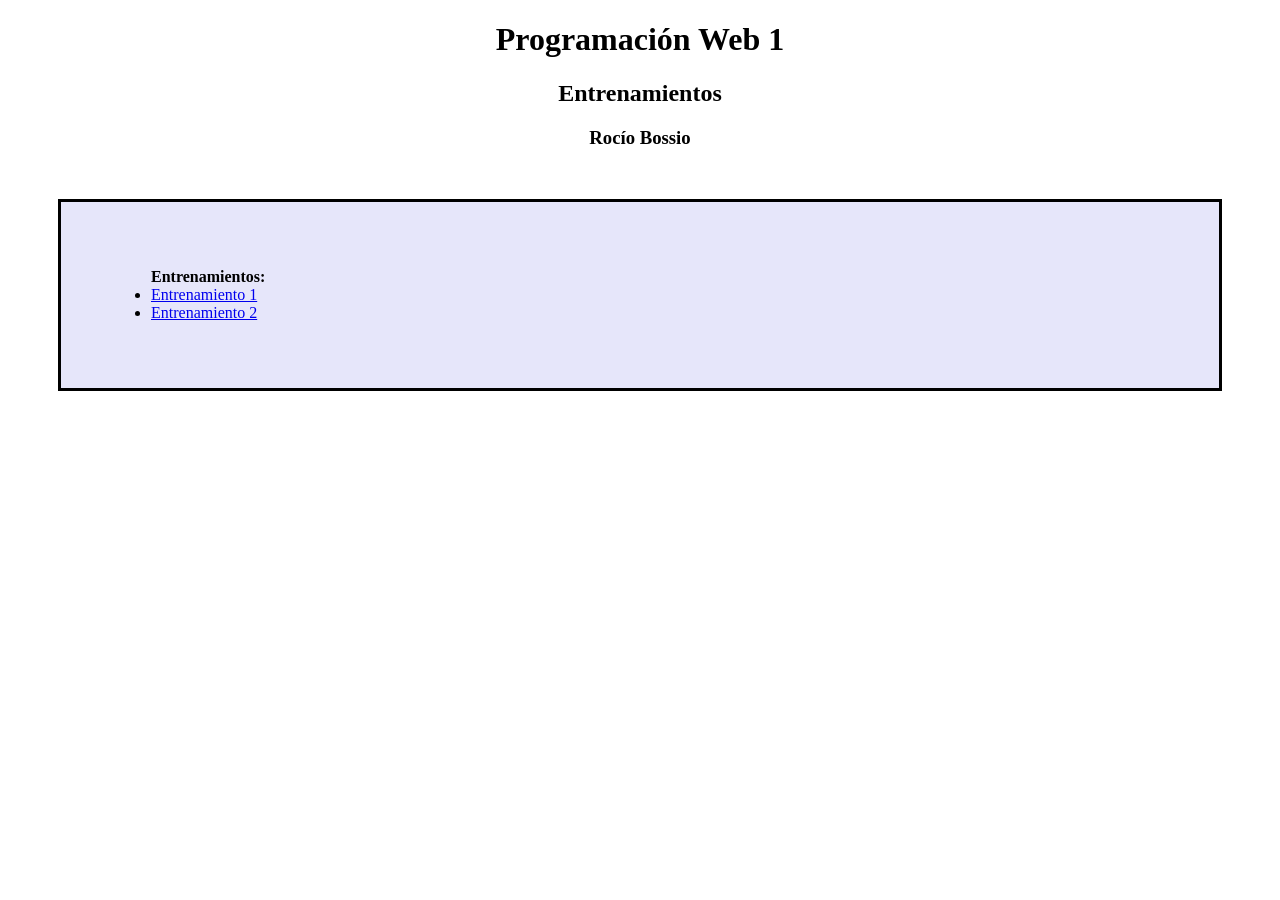
<file: index.html>
<!DOCTYPE html>
<html lang="es">
<head>
    <meta charset="UTF-8">
    <meta name="viewport" content="width=device-width, initial-scale=1.0">
    <link rel="stylesheet" href="assets/main.css">
    <title>Actividad2-RocioBossio</title>
</head>
<body>
    <header>
        <div class="titulo">
            <h1>Programación Web 1</h1>
            <h2>Entrenamientos</h2>
            <h3>Rocío Bossio</h3>
        </div>
    </header>
    <main>
        <section class="ejercicios">
            <ul><strong>Entrenamientos:</strong>
                <li><a href="entrenamiento1/index.html">Entrenamiento 1</a></li>
                <li><a href="#">Entrenamiento 2</a></li>
            </ul>
        </section>
    </main>
</body>
</html>
</file>
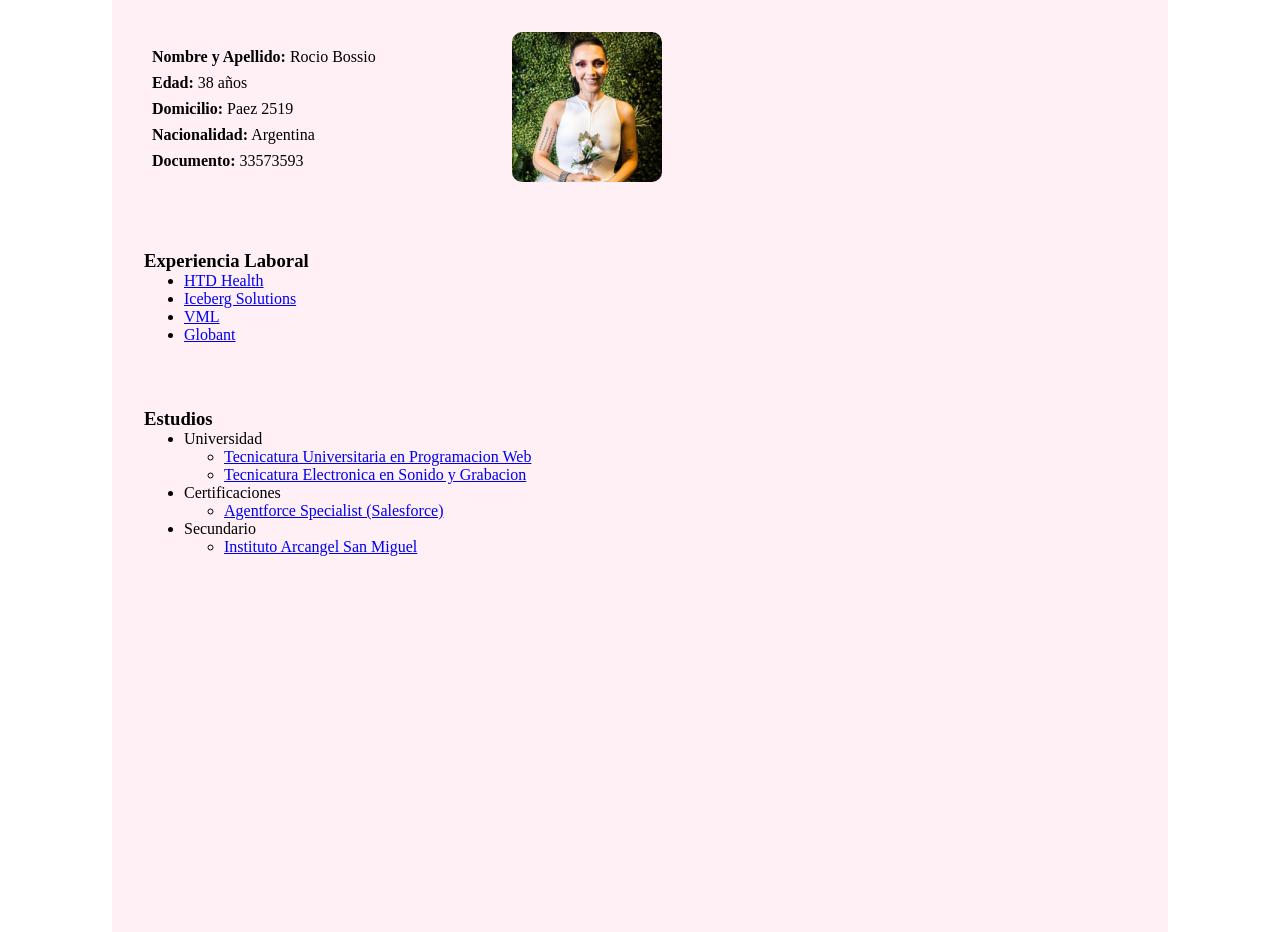
<file: ejercicio2/index.html>
<!DOCTYPE html>
<html lang="es">
<head>
    <meta charset="UTF-8">
    <meta name="viewport" content="width=device-width, initial-scale=1.0">
    <link rel="stylesheet" href="assets/main.css">
    <title>Actividad3-RocioBossio</title>
</head>
<body>
    <div class="cambios-solicitados">
        <main>
            <section class="datos-foto">
                <div class="datos-personales">
                    <p><b>Nombre y Apellido:</b> Rocio Bossio</p>
                    <p><b>Edad:</b> 38 años</p>
                    <p><b>Domicilio:</b> Paez 2519</p>
                    <p><b>Nacionalidad:</b> Argentina</p>
                    <p><b>Documento:</b> 33573593</p>
                </div>
                <div>
                    <img src="assets/roci.jpeg" alt="Roci">
                </div>
            </section>
            <section class="experiencia-laboral">
                <h3>Experiencia Laboral</h3>
                <ul>
                    <li><a href="HTD.html">HTD Health</a></li>
                    <li><a href="Iceberg.html">Iceberg Solutions</a></li>
                    <li><a href="VML.html">VML</a></li>
                    <li><a href="GLB.html">Globant</a></li>
                </ul>
            </section>
            <section class="estudios">
                <h3>Estudios</h3>
                <ul>
                    <li>Universidad
                        <ul>
                            <li><a href="PrograWeb.html">Tecnicatura Universitaria en Programacion Web</a></li>
                            <li><a href="Sonido.html">Tecnicatura Electronica en Sonido y Grabacion</a></li>
                        </ul>
                    </li>
                    <li>Certificaciones
                        <ul>
                            <li><a href="Salesforce.html">Agentforce Specialist (Salesforce)</a></li>
                        </ul>
                    </li>
                    <li>Secundario
                        <ul>
                            <li><a href="Secu.html">Instituto Arcangel San Miguel</a></li>
                        </ul>
                    </li>
                </ul>
            </section>
        </main>
    </div>
</body>
</html>
</file>
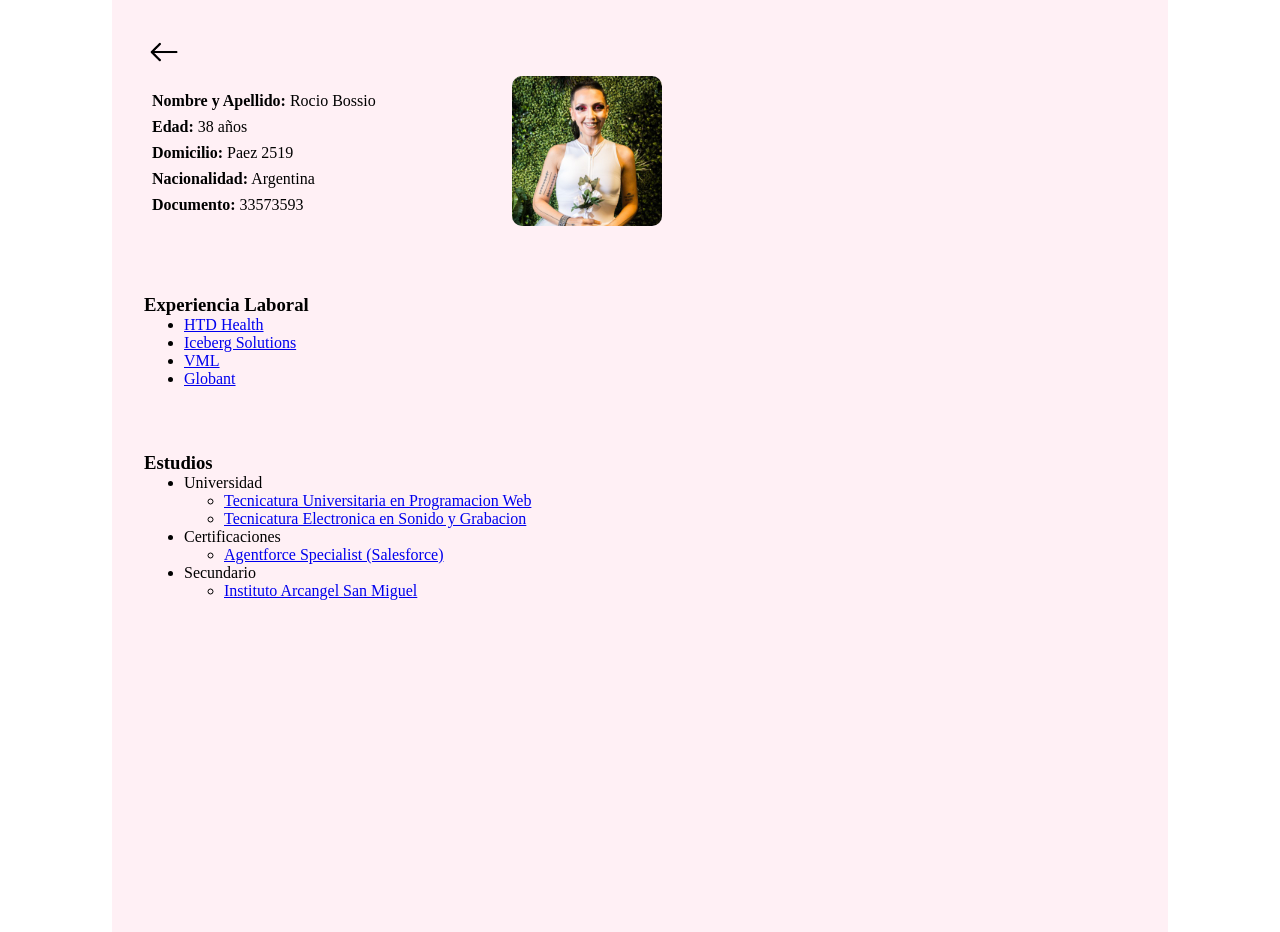
<file: entrenamiento1-ej1/index.html>
<!DOCTYPE html>
<html lang="es">
<head>
    <meta charset="UTF-8">
    <meta name="viewport" content="width=device-width, initial-scale=1.0">
    <link rel="stylesheet" href="assets/main.css">
    <title>Actividad3-RocioBossio</title>
</head>
<body>
    <div class="cambios-solicitados">
        <a href="../index.html"><img src="assets/back-arrow.png" alt="Volver" width="40 rem"></a>
        <main>
            <section class="datos-foto">
                <div class="datos-personales">
                    <p><b>Nombre y Apellido:</b> Rocio Bossio</p>
                    <p><b>Edad:</b> 38 años</p>
                    <p><b>Domicilio:</b> Paez 2519</p>
                    <p><b>Nacionalidad:</b> Argentina</p>
                    <p><b>Documento:</b> 33573593</p>
                </div>
                <div>
                    <img src="assets/roci.jpeg" alt="Roci">
                </div>
            </section>
            <section class="experiencia-laboral">
                <h3>Experiencia Laboral</h3>
                <ul>
                    <li><a href="HTD.html">HTD Health</a></li>
                    <li><a href="Iceberg.html">Iceberg Solutions</a></li>
                    <li><a href="VML.html">VML</a></li>
                    <li><a href="GLB.html">Globant</a></li>
                </ul>
            </section>
            <section class="estudios">
                <h3>Estudios</h3>
                <ul>
                    <li>Universidad
                        <ul>
                            <li><a href="PrograWeb.html">Tecnicatura Universitaria en Programacion Web</a></li>
                            <li><a href="Sonido.html">Tecnicatura Electronica en Sonido y Grabacion</a></li>
                        </ul>
                    </li>
                    <li>Certificaciones
                        <ul>
                            <li><a href="Salesforce.html">Agentforce Specialist (Salesforce)</a></li>
                        </ul>
                    </li>
                    <li>Secundario
                        <ul>
                            <li><a href="Secu.html">Instituto Arcangel San Miguel</a></li>
                        </ul>
                    </li>
                </ul>
            </section>
        </main>
    </div>
</body>
</html>
</file>
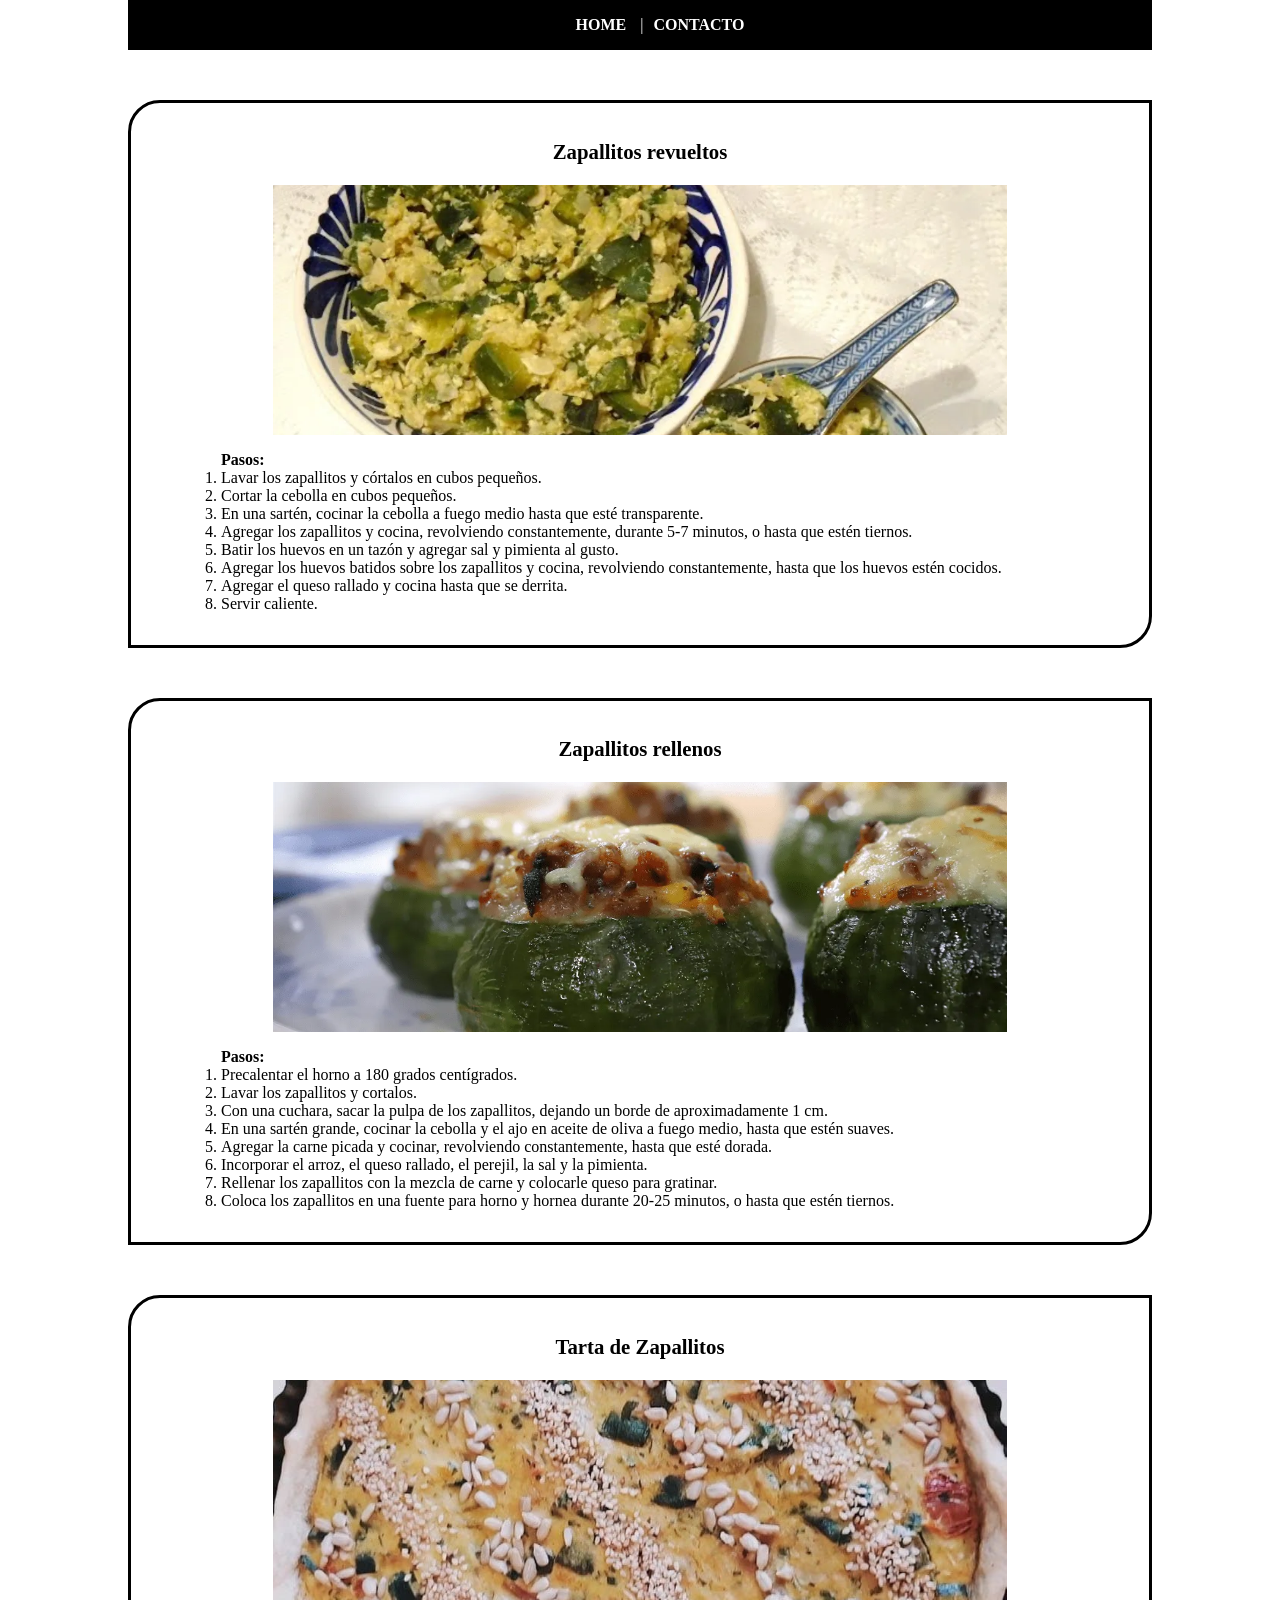
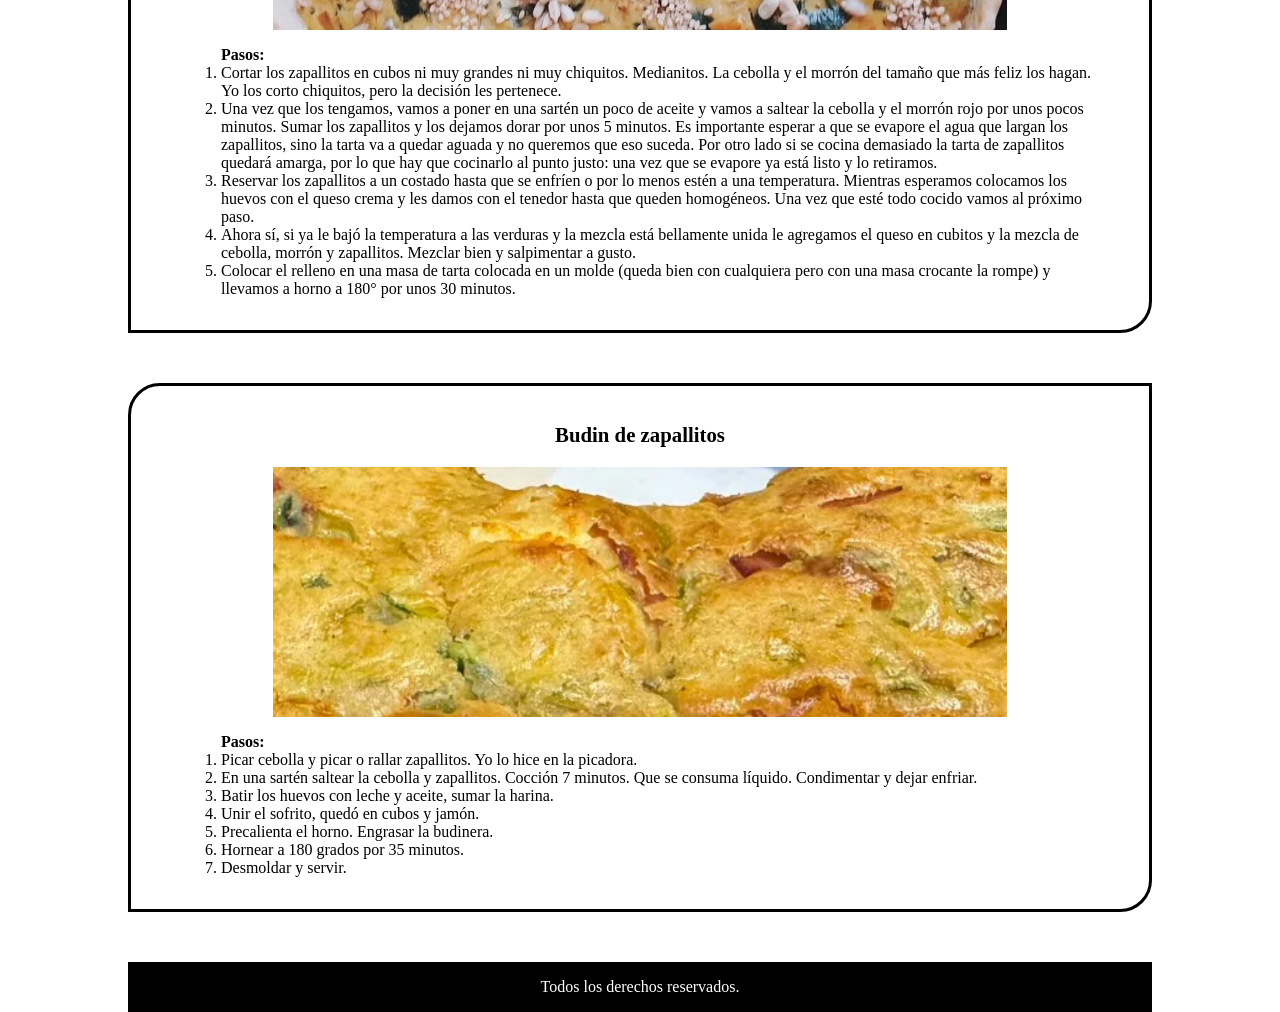
<file: entrenamiento1-ej2/index.html>
<!DOCTYPE html>
<html lang="es">
<head>
    <meta charset="UTF-8">
    <meta name="viewport" content="width=device-width, initial-scale=1.0">
    <link rel="stylesheet" href="assets/main.css">
    <title>Actividad3-RocioBossio</title>
</head>
<body>
    <div class="cambios-solicitados">
        <header class="main-header">
            <nav>
                <ul>
                    <li><a href="index.html">HOME</a> |</li>
                    <li><a href="contacto.html">CONTACTO</a></li>
                </ul>
            </nav>
        </header>
            <section>
                <div class="receta">
                    <h3>Zapallitos revueltos</h3>
                    <img src="assets/receta1.webp" alt="zapallitos revueltos">
                    <ol><strong>Pasos:</strong>
                        <li>Lavar los zapallitos y córtalos en cubos pequeños.</li>
                        <li>Cortar la cebolla en cubos pequeños.</li>
                        <li>En una sartén, cocinar la cebolla a fuego medio hasta que esté transparente.</li>
                        <li>Agregar los zapallitos y cocina, revolviendo constantemente, durante 5-7 minutos, o hasta que estén tiernos.</li>
                        <li>Batir los huevos en un tazón y agregar sal y pimienta al gusto.</li>
                        <li>Agregar los huevos batidos sobre los zapallitos y cocina, revolviendo constantemente, hasta que los huevos estén cocidos.</li>
                        <li>Agregar el queso rallado y cocina hasta que se derrita.</li>
                        <li>Servir caliente.</li>
                    </ol>
                </div>
                <div class="receta">
                    <h3>Zapallitos rellenos</h3>
                    <img src="assets/receta2.webp" alt="zapallitos rellenos">
                    <ol><strong>Pasos: </strong>
                        <li>Precalentar el horno a 180 grados centígrados.</li>
                        <li>Lavar los zapallitos y cortalos.</li>
                        <li>Con una cuchara, sacar la pulpa de los zapallitos, dejando un borde de aproximadamente 1 cm.</li>
                        <li>En una sartén grande, cocinar la cebolla y el ajo en aceite de oliva a fuego medio, hasta que estén suaves.</li>
                        <li>Agregar la carne picada y cocinar, revolviendo constantemente, hasta que esté dorada.</li>
                        <li>Incorporar el arroz, el queso rallado, el perejil, la sal y la pimienta.</li>
                        <li>Rellenar los zapallitos con la mezcla de carne y colocarle queso para gratinar.</li>
                        <li>Coloca los zapallitos en una fuente para horno y hornea durante 20-25 minutos, o hasta que estén tiernos.</li>
                    </ol>
                </div>
                <div class="receta">
                    <h3>Tarta de Zapallitos</h3>
                    <img src="assets/receta3.webp" alt="tarta de zapallitos">
                    <ol><strong>Pasos: </strong>
                        <li>Cortar los zapallitos en cubos ni muy grandes ni muy chiquitos. Medianitos. La cebolla y el morrón del tamaño que más feliz los hagan. Yo los corto chiquitos, pero la decisión les pertenece.</li>
                        <li>Una vez que los tengamos, vamos a poner en una sartén un poco de aceite y vamos a saltear la cebolla y el morrón rojo por unos pocos minutos. Sumar los zapallitos y los dejamos dorar por unos 5 minutos. Es importante esperar a que se evapore el agua que largan los zapallitos, sino la tarta va a quedar aguada y no queremos que eso suceda. Por otro lado si se cocina demasiado la tarta de zapallitos quedará amarga, por lo que hay que cocinarlo al punto justo: una vez que se evapore ya está listo y lo retiramos.</li>
                        <li>Reservar los zapallitos a un costado hasta que se enfríen o por lo menos estén a una temperatura. Mientras esperamos colocamos los huevos con el queso crema y les damos con el tenedor hasta que queden homogéneos. Una vez que esté todo cocido vamos al próximo paso.</li>
                        <li>Ahora sí, si ya le bajó la temperatura a las verduras y la mezcla está bellamente unida le agregamos el queso en cubitos y la mezcla de cebolla, morrón y zapallitos. Mezclar bien y salpimentar a gusto.</li>
                        <li>Colocar el relleno en una masa de tarta colocada en un molde (queda bien con cualquiera pero con una masa crocante la rompe) y llevamos a horno a 180° por unos 30 minutos.</li>
                    </ol>
                </div>
                <div class="receta">
                    <h3>Budin de zapallitos</h3>
                    <img src="assets/receta4.webp" alt="budin de zapallitos">
                    <ol><strong>Pasos: </strong>
                        <li>Picar cebolla y picar o rallar zapallitos. Yo lo hice en la picadora.</li>
                        <li>En una sartén saltear la cebolla y zapallitos. Cocción 7 minutos. Que se consuma líquido. Condimentar y dejar enfriar.</li>
                        <li>Batir los huevos con leche y aceite, sumar la harina.</li>
                        <li>Unir el sofrito, quedó en cubos y jamón.</li>
                        <li>Precalienta el horno. Engrasar la budinera.</li>
                        <li>Hornear a 180 grados por 35 minutos.</li>
                        <li>Desmoldar y servir.</li>
                    </ol>
                </div>
            </section>
        <footer class="main-header">
            <p> Todos los derechos reservados.</p>
        </footer>
    </div>
</body>
</html>
</file>
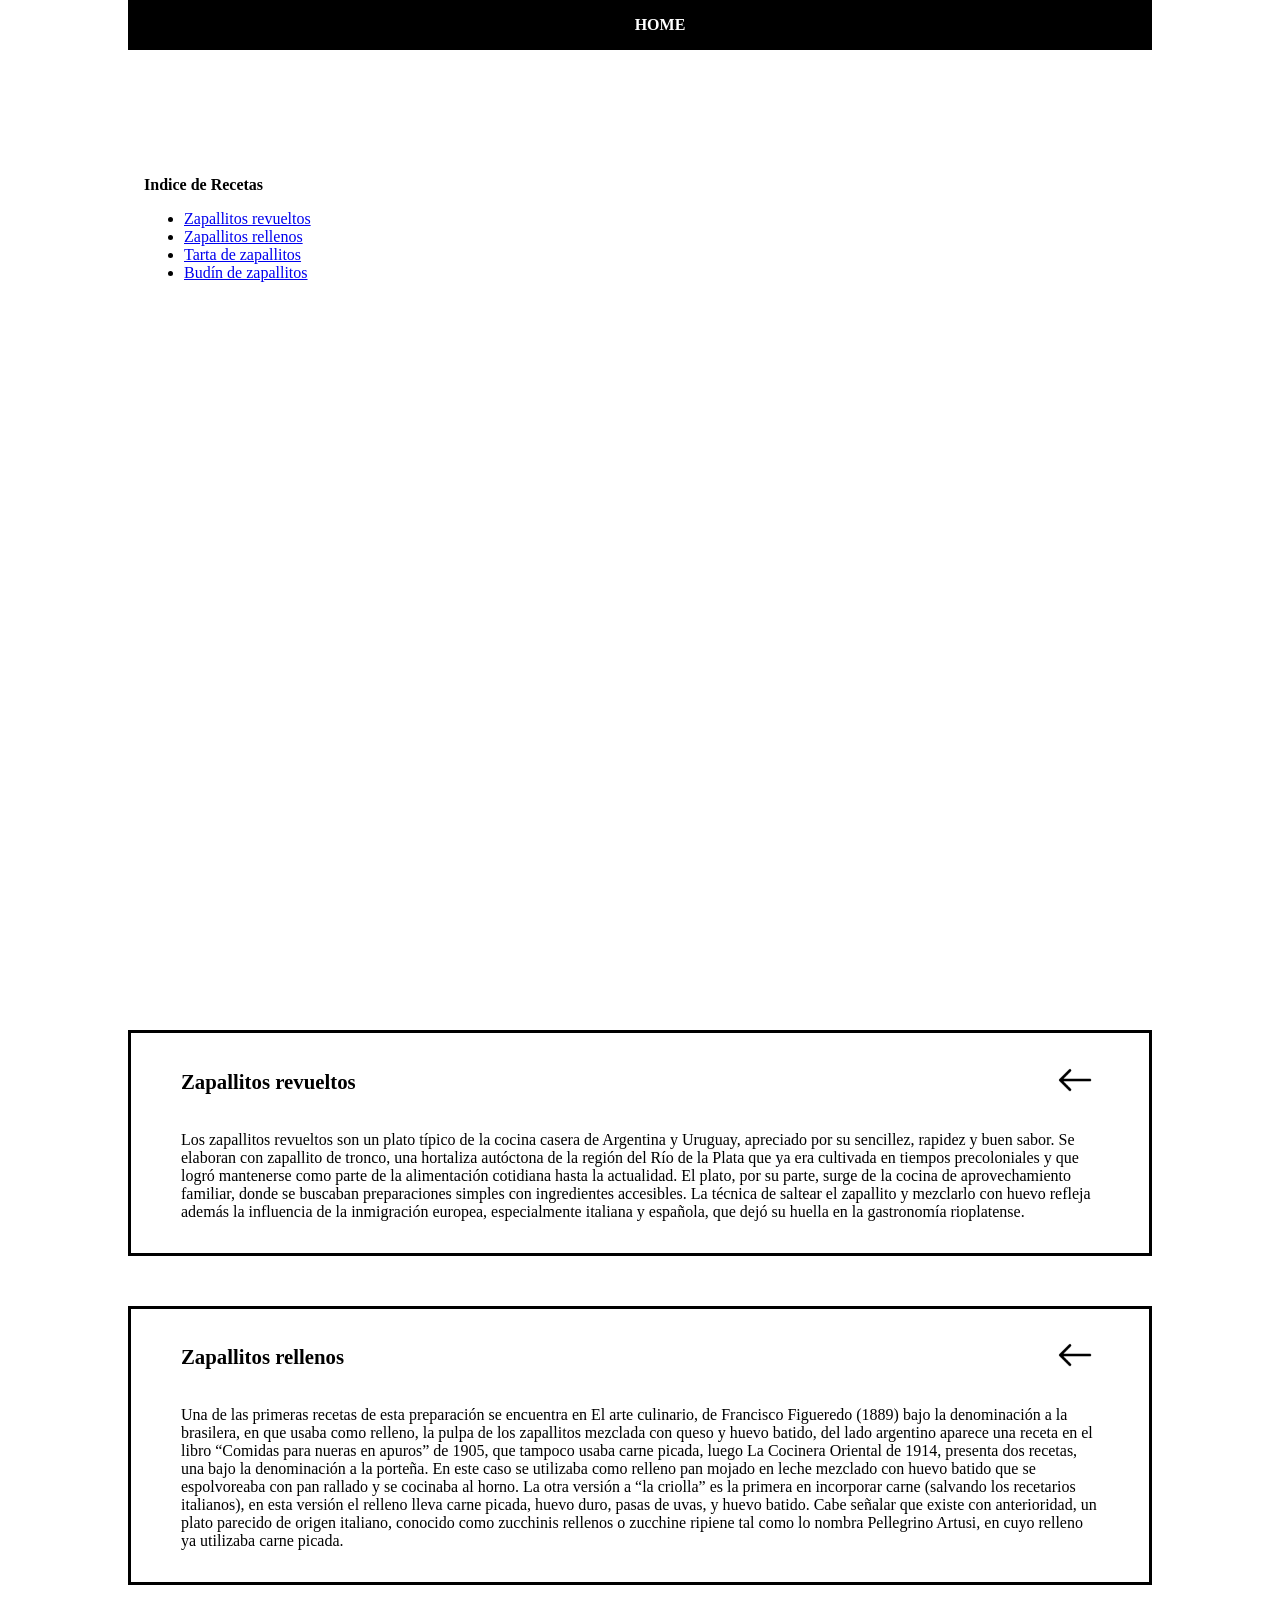
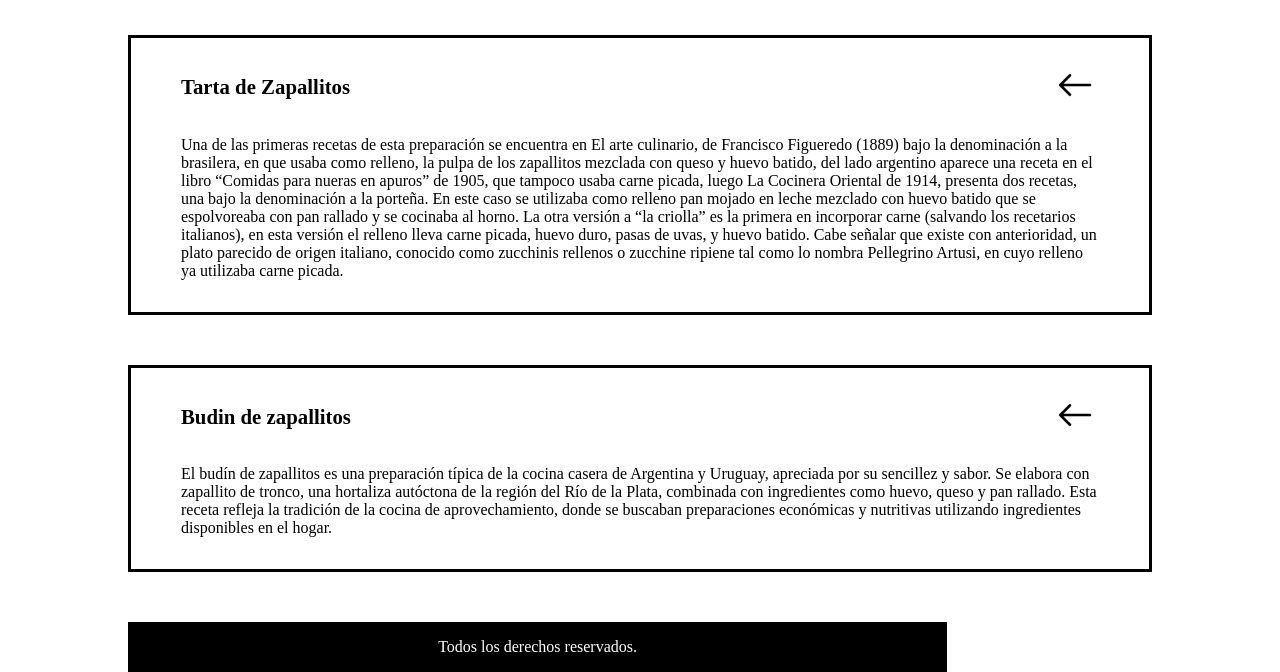
<file: entrenamiento1-ej3/index.html>
<!DOCTYPE html>
<html lang="es">
<head>
    <meta charset="UTF-8">
    <meta name="viewport" content="width=device-width, initial-scale=1.0">
    <link rel="stylesheet" href="assets/main.css">
    <title>Actividad3-RocioBossio</title>
</head>
<body>
    <div class="cambios-solicitados">
        <header class="main-header">
            <nav>
                <ul>
                    <li><a href="index.html">HOME</a></li>
                </ul>
            </nav>
        </header>
            <section class="landing-section">
                <div class="indice" id="indice">
                    <strong>Indice de Recetas</strong>
                    <ul>
                        <li><a href="#receta1">Zapallitos revueltos</a></li>
                        <li><a href="#receta2">Zapallitos rellenos</a></li>
                        <li><a href="#receta3">Tarta de zapallitos</a></li>
                        <li><a href="#receta4">Budín de zapallitos</a></li>
                </div>
            </section>
            <section>
                <div class="receta" id="receta1">
                    <div class="items-receta">
                        <h3>Zapallitos revueltos</h3>
                        <a href="#indice"><img src="assets/back-arrow.png" alt="Volver a Index"></a>
                    </div>
                    <p>Los zapallitos revueltos son un plato típico de la cocina casera de Argentina y Uruguay, apreciado por su sencillez, rapidez y buen sabor. Se elaboran con zapallito de tronco, una hortaliza autóctona de la región del Río de la Plata que ya era cultivada en tiempos precoloniales y que logró mantenerse como parte de la alimentación cotidiana hasta la actualidad. El plato, por su parte, surge de la cocina de aprovechamiento familiar, donde se buscaban preparaciones simples con ingredientes accesibles. La técnica de saltear el zapallito y mezclarlo con huevo refleja además la influencia de la inmigración europea, especialmente italiana y española, que dejó su huella en la gastronomía rioplatense.</p>
                </div>
                <div class="receta" id="receta2">
                    <div class="items-receta">
                        <h3>Zapallitos rellenos</h3>
                        <a href="#indice"><img src="assets/back-arrow.png" alt="Volver a Index"></a>
                    </div>
                    <p>Una de las primeras recetas de esta preparación se encuentra en El arte culinario, de Francisco Figueredo (1889) bajo la denominación a la brasilera, en que usaba como relleno, la pulpa de los zapallitos mezclada con queso y huevo batido, del lado argentino aparece una receta en el libro “Comidas para nueras en apuros” de 1905, que tampoco usaba carne picada, luego La Cocinera Oriental de 1914, presenta dos recetas, una bajo la denominación a la porteña. En este caso se utilizaba como relleno pan mojado en leche mezclado con huevo batido que se espolvoreaba con pan rallado y se cocinaba al horno. La otra versión a “la criolla” es la primera en incorporar carne (salvando los recetarios italianos), en esta versión el relleno lleva carne picada, huevo duro, pasas de uvas, y huevo batido. Cabe señalar que existe con anterioridad, un plato parecido de origen italiano, conocido como zucchinis rellenos o zucchine ripiene tal como lo nombra Pellegrino Artusi, en cuyo relleno ya utilizaba carne picada.</p>
                </div>
                <div class="receta">
                    <div class="items-receta" id="receta3">
                        <h3>Tarta de Zapallitos</h3>
                        <a href="#indice"><img src="assets/back-arrow.png" alt="Volver a Index"></a>
                    </div>
                    <p>Una de las primeras recetas de esta preparación se encuentra en El arte culinario, de Francisco Figueredo (1889) bajo la denominación a la brasilera, en que usaba como relleno, la pulpa de los zapallitos mezclada con queso y huevo batido, del lado argentino aparece una receta en el libro “Comidas para nueras en apuros” de 1905, que tampoco usaba carne picada, luego La Cocinera Oriental de 1914, presenta dos recetas, una bajo la denominación a la porteña. En este caso se utilizaba como relleno pan mojado en leche mezclado con huevo batido que se espolvoreaba con pan rallado y se cocinaba al horno. La otra versión a “la criolla” es la primera en incorporar carne (salvando los recetarios italianos), en esta versión el relleno lleva carne picada, huevo duro, pasas de uvas, y huevo batido. Cabe señalar que existe con anterioridad, un plato parecido de origen italiano, conocido como zucchinis rellenos o zucchine ripiene tal como lo nombra Pellegrino Artusi, en cuyo relleno ya utilizaba carne picada.</p>
                </div>
                <div class="receta">
                    <div class="items-receta" id="receta4">
                        <h3>Budin de zapallitos</h3>
                        <a href="#indice"><img src="assets/back-arrow.png" alt="Volver a Index"></a>
                    </div>
                    <p>El budín de zapallitos es una preparación típica de la cocina casera de Argentina y Uruguay, apreciada por su sencillez y sabor. Se elabora con zapallito de tronco, una hortaliza autóctona de la región del Río de la Plata, combinada con ingredientes como huevo, queso y pan rallado. Esta receta refleja la tradición de la cocina de aprovechamiento, donde se buscaban preparaciones económicas y nutritivas utilizando ingredientes disponibles en el hogar.</p>
                </div>
            </section>
        <footer class="main-footer">
            <p> Todos los derechos reservados.</p>
        </footer>
    </div>
</body>
</html>
</file>
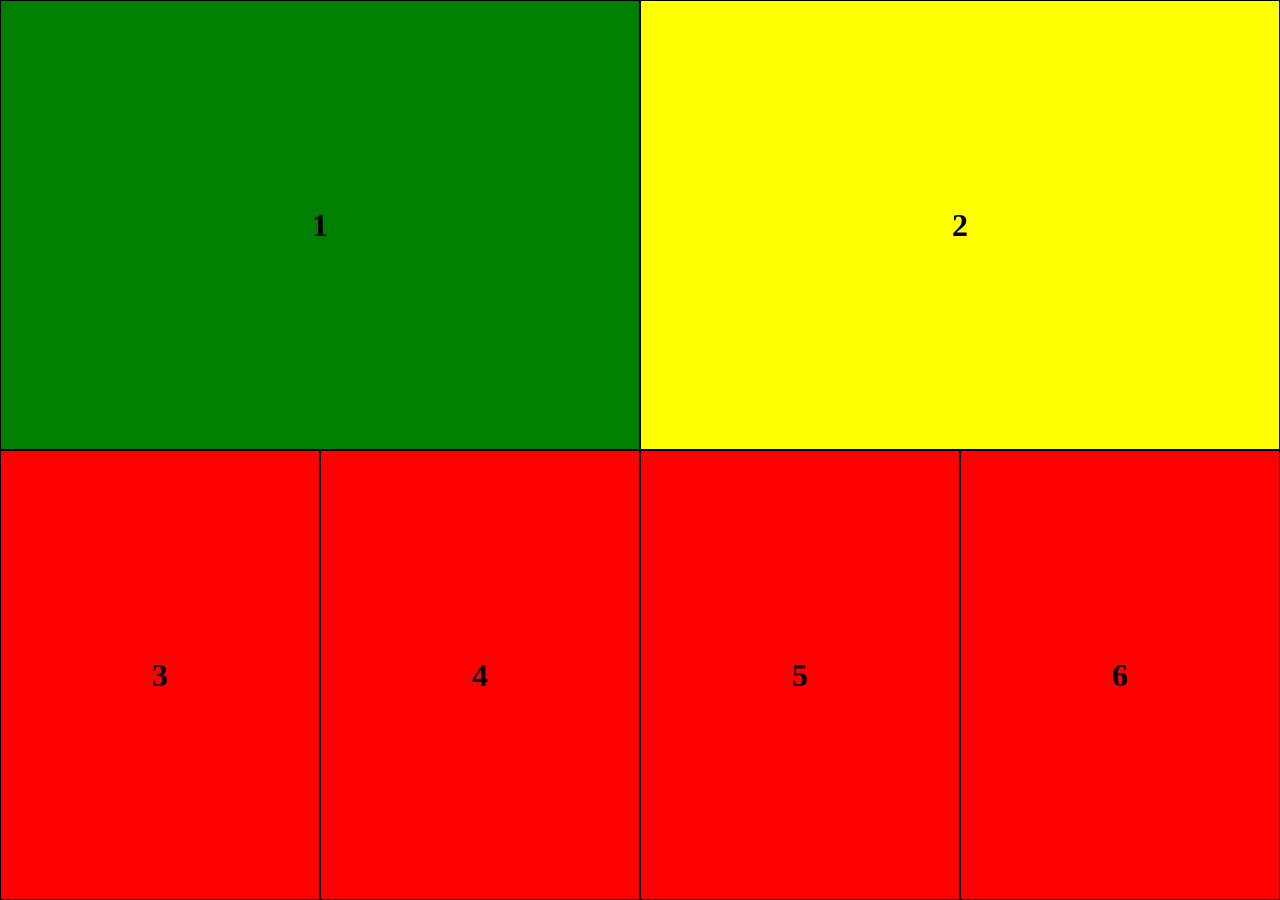
<file: entrenamiento02/modelo1/index.html>
<!DOCTYPE html>
<html lang="es">
<head>
  <meta charset="UTF-8">
  <meta name="viewport" content="width=device-width, initial-scale=1.0">
  <title>Modelo 1</title>
  <link rel="stylesheet" href="styles.css">
</head>
<body>
  <div class="grid">
    <div class="celda celda-1">1</div>
    <div class="celda celda-2">2</div>
    <div class="celda celda-3">3</div>
    <div class="celda celda-4">4</div>
    <div class="celda celda-5">5</div>
    <div class="celda celda-6">6</div>
  </div>
</body>
</html>
</file>
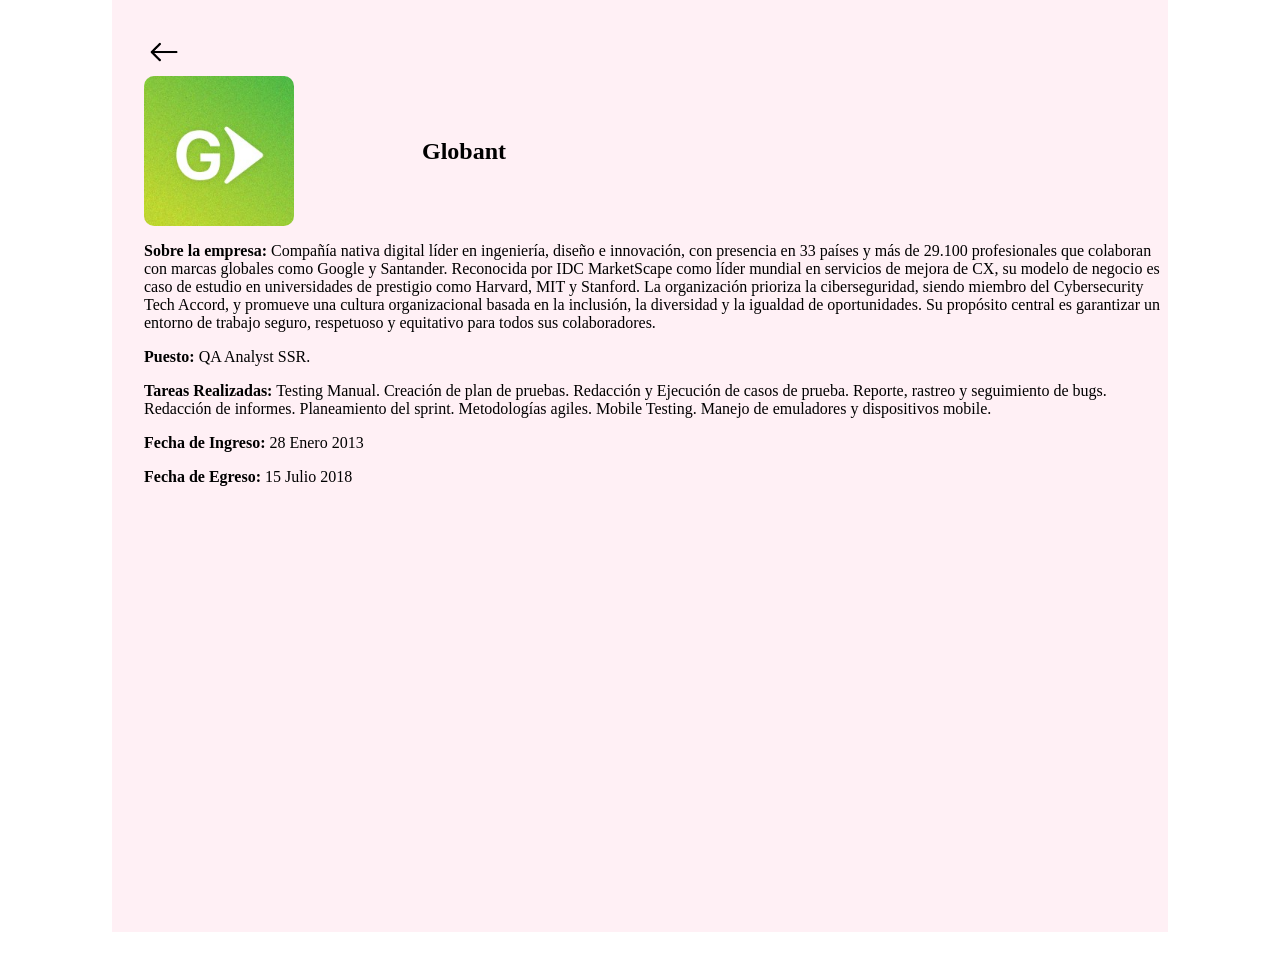
<file: ejercicio2/GLB.html>
<!DOCTYPE html>
<html lang="en">
<head>
    <meta charset="UTF-8">
    <meta name="viewport" content="width=device-width, initial-scale=1.0">
    <link rel="stylesheet" href="assets/main.css">
    <title>Globant</title>
</head>
<body>
    <div class="cambios-solicitados">
        <nav>
            <a href="index.html"><img src="assets/back-arrow.png" alt="Volver" width="40 rem"></a>
        </nav>
        <section class="datos-foto">
                <img src="assets/Globant Logo.jpeg" alt="Globant">
                <h1>Globant</h1>
        </section>
        <section>
            <p><strong>Sobre la empresa:</strong> Compañía nativa digital líder en ingeniería, diseño e innovación, con presencia en 33 países y más de 29.100 profesionales que colaboran con marcas globales como Google y Santander. Reconocida por IDC MarketScape como líder mundial en servicios de mejora de CX, su modelo de negocio es caso de estudio en universidades de prestigio como Harvard, MIT y Stanford. La organización prioriza la ciberseguridad, siendo miembro del Cybersecurity Tech Accord, y promueve una cultura organizacional basada en la inclusión, la diversidad y la igualdad de oportunidades. Su propósito central es garantizar un entorno de trabajo seguro, respetuoso y equitativo para todos sus colaboradores. </p>
        </section>
        <section>
            <p><strong>Puesto:</strong> QA Analyst SSR.</p>
            <p><strong>Tareas Realizadas:</strong> Testing Manual. Creación de plan de pruebas. Redacción y Ejecución de casos de prueba. Reporte, rastreo y seguimiento de bugs. Redacción de informes. Planeamiento del sprint. Metodologías agiles. Mobile Testing. Manejo de emuladores y dispositivos mobile. </p>
        </section>
        <section>
            <p><strong>Fecha de Ingreso:</strong> 28 Enero 2013</p>
            <p><strong>Fecha de Egreso:</strong> 15 Julio 2018</p>
        </section>
        <section>
            <iframe src="https://www.google.com/maps/embed?pb=!1m18!1m12!1m3!1d1642.1723059776662!2d-58.37264094438768!3d-34.59544639328142!2m3!1f0!2f0!3f0!3m2!1i1024!2i768!4f13.1!3m3!1m2!1s0x95a335354d543937%3A0x87e5e5fdce4ffafd!2sCarlos%20M.%20Della%20Paolera%20258-210%2C%20C1001ADB%20Cdad.%20Aut%C3%B3noma%20de%20Buenos%20Aires!5e0!3m2!1ses!2sar!4v1777073724390!5m2!1ses!2sar" width="600" height="450" style="border:0;" allowfullscreen="" loading="lazy" referrerpolicy="no-referrer-when-downgrade"></iframe>
        </section>
    </div>
</body>
</html>
</file>
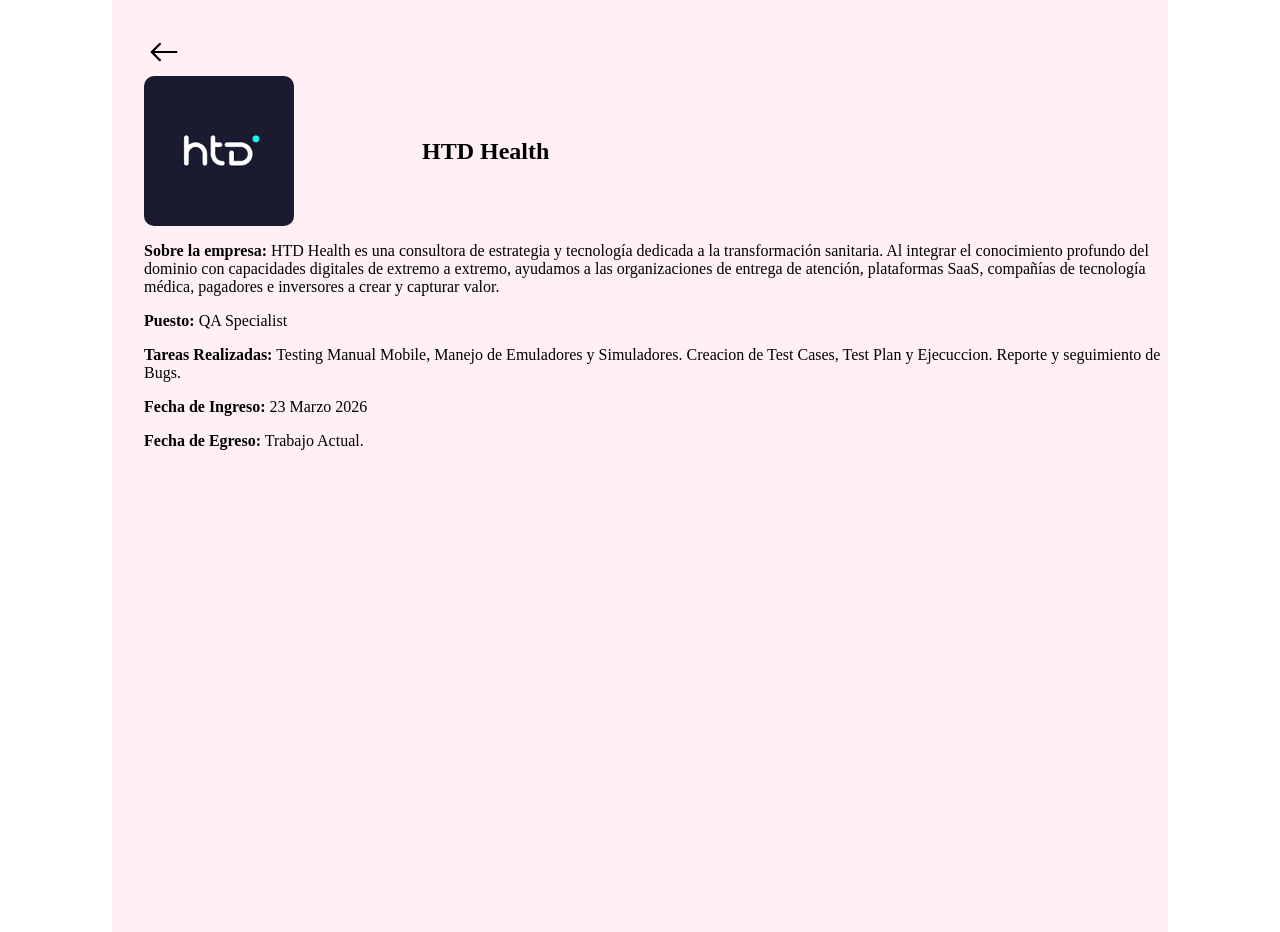
<file: ejercicio2/HTD.html>
<!DOCTYPE html>
<html lang="en">
<head>
    <meta charset="UTF-8">
    <meta name="viewport" content="width=device-width, initial-scale=1.0">
    <link rel="stylesheet" href="assets/main.css">
    <title>HTD Health</title>
</head>
<body>
    <div class="cambios-solicitados">
        <nav>
            <a href="index.html"><img src="assets/back-arrow.png" alt="Volver" width="40 rem"></a>
        </nav>
        <section class="datos-foto">
                <img src="assets/HTD Logo.png" alt="HTD">
                <h1>HTD Health</h1>
        </section>
        <section>
            <p><strong>Sobre la empresa:</strong> HTD Health es una consultora de estrategia y tecnología dedicada a la transformación sanitaria. Al integrar el conocimiento profundo del dominio con capacidades digitales de extremo a extremo, ayudamos a las organizaciones de entrega de atención, plataformas SaaS, compañías de tecnología médica, pagadores e inversores a crear y capturar valor.</p>
        </section>
        <section>
            <p><strong>Puesto:</strong> QA Specialist</p>
            <p><strong>Tareas Realizadas:</strong> Testing Manual Mobile, Manejo de Emuladores y Simuladores. Creacion de Test Cases, Test Plan y Ejecuccion. Reporte y seguimiento de Bugs.</p>
        </section>
        <section>
            <p><strong>Fecha de Ingreso:</strong> 23 Marzo 2026</p>
            <p><strong>Fecha de Egreso:</strong> Trabajo Actual.</p>
        </section>
        <section>
            <iframe src="https://www.google.com/maps/embed?pb=!1m18!1m12!1m3!1d3287.0527431575765!2d-58.4737742236534!3d-34.52689167298205!2m3!1f0!2f0!3f0!3m2!1i1024!2i768!4f13.1!3m3!1m2!1s0x95bcb6ac4ea79c33%3A0x76aaaa2045b7310!2sAv.%20del%20Libertador%20767%2C%20B1638%20BEG%2C%20Provincia%20de%20Buenos%20Aires!5e0!3m2!1ses!2sar!4v1777072052525!5m2!1ses!2sar" width="600" height="450" style="border:0;" allowfullscreen="" loading="lazy" referrerpolicy="no-referrer-when-downgrade"></iframe>
        </section>
    </div>
</body>
</html>
</file>
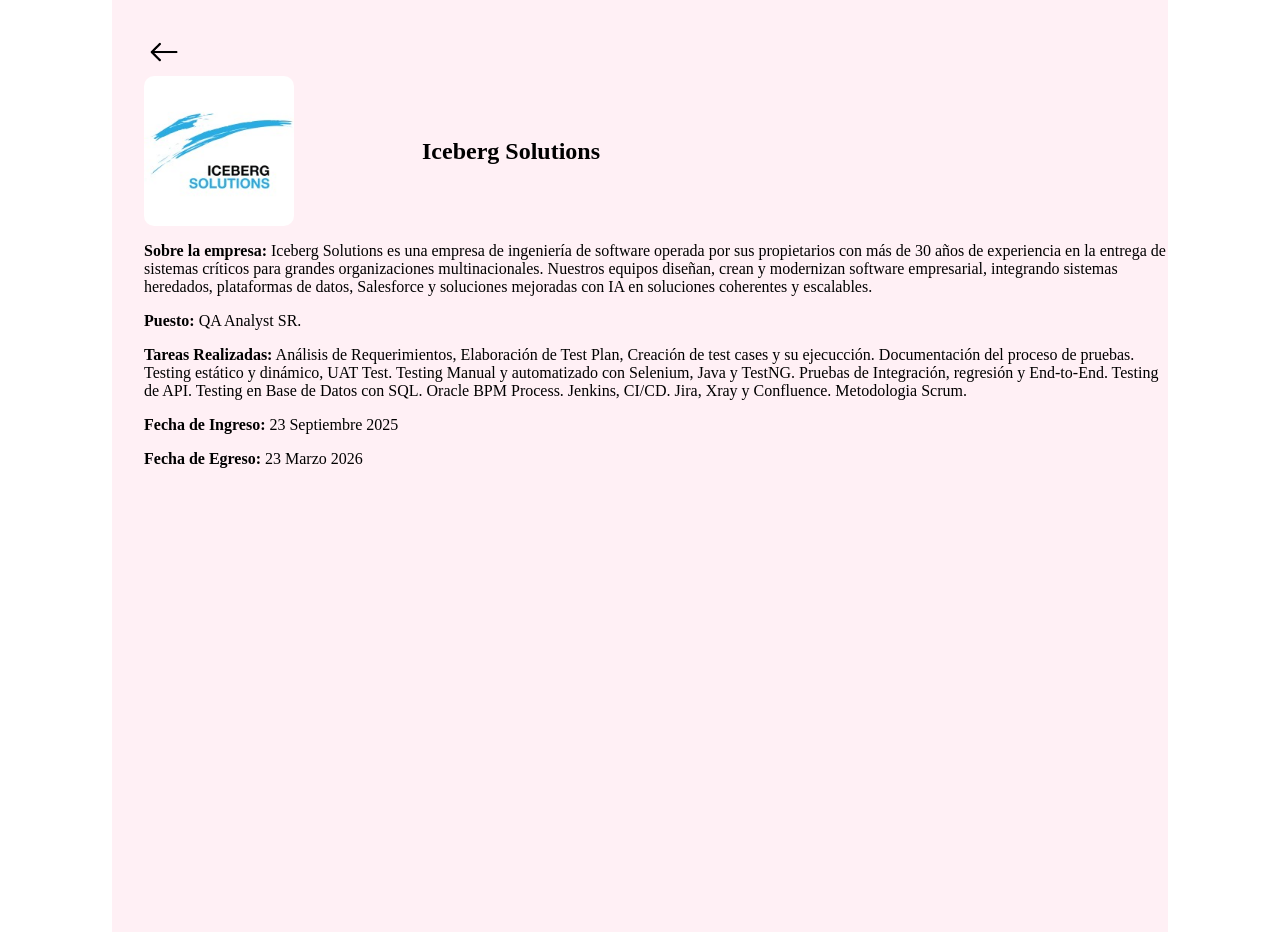
<file: ejercicio2/Iceberg.html>
<!DOCTYPE html>
<html lang="en">
<head>
    <meta charset="UTF-8">
    <meta name="viewport" content="width=device-width, initial-scale=1.0">
    <link rel="stylesheet" href="assets/main.css">
    <title>Iceberg Solutions</title>
</head>
<body>
    <div class="cambios-solicitados">
        <nav>
            <a href="index.html"><img src="assets/back-arrow.png" alt="Volver" width="40 rem"></a>
        </nav>
        <section class="datos-foto">
                <img src="assets/Iceberg Logo.jpeg" alt="Iceberg">
                <h1>Iceberg Solutions</h1>
        </section>
        <section>
            <p><strong>Sobre la empresa:</strong> Iceberg Solutions es una empresa de ingeniería de software operada por sus propietarios con más de 30 años de experiencia en la entrega de sistemas críticos para grandes organizaciones multinacionales. Nuestros equipos diseñan, crean y modernizan software empresarial, integrando sistemas heredados, plataformas de datos, Salesforce y soluciones mejoradas con IA en soluciones coherentes y escalables.</p>
        </section>
        <section>
            <p><strong>Puesto:</strong> QA Analyst SR.</p>
            <p><strong>Tareas Realizadas:</strong> Análisis de Requerimientos, Elaboración de Test Plan, Creación de test cases y su ejecucción. Documentación del proceso de pruebas. Testing estático y dinámico, UAT Test. Testing Manual y automatizado con Selenium, Java y TestNG. Pruebas de Integración, regresión y End-to-End. Testing de API. Testing en Base de Datos con SQL. Oracle BPM Process. Jenkins, CI/CD. Jira, Xray y Confluence. Metodologia Scrum.</p>
        </section>
        <section>
            <p><strong>Fecha de Ingreso:</strong> 23 Septiembre 2025</p>
            <p><strong>Fecha de Egreso:</strong> 23 Marzo 2026</p>
        </section>
        <section>
            <iframe src="https://www.google.com/maps/embed?pb=!1m18!1m12!1m3!1d3284.2624121170443!2d-58.37765962365072!3d-34.59752537295653!2m3!1f0!2f0!3f0!3m2!1i1024!2i768!4f13.1!3m3!1m2!1s0x95bccaca5011e7eb%3A0x6d37126c74e91299!2sParaguay%20580%2C%20C1057AAF%20Cdad.%20Aut%C3%B3noma%20de%20Buenos%20Aires!5e0!3m2!1ses!2sar!4v1777072349923!5m2!1ses!2sar" width="600" height="450" style="border:0;" allowfullscreen="" loading="lazy" referrerpolicy="no-referrer-when-downgrade"></iframe>
        </section>
    </div>
</body>
</html>
</file>
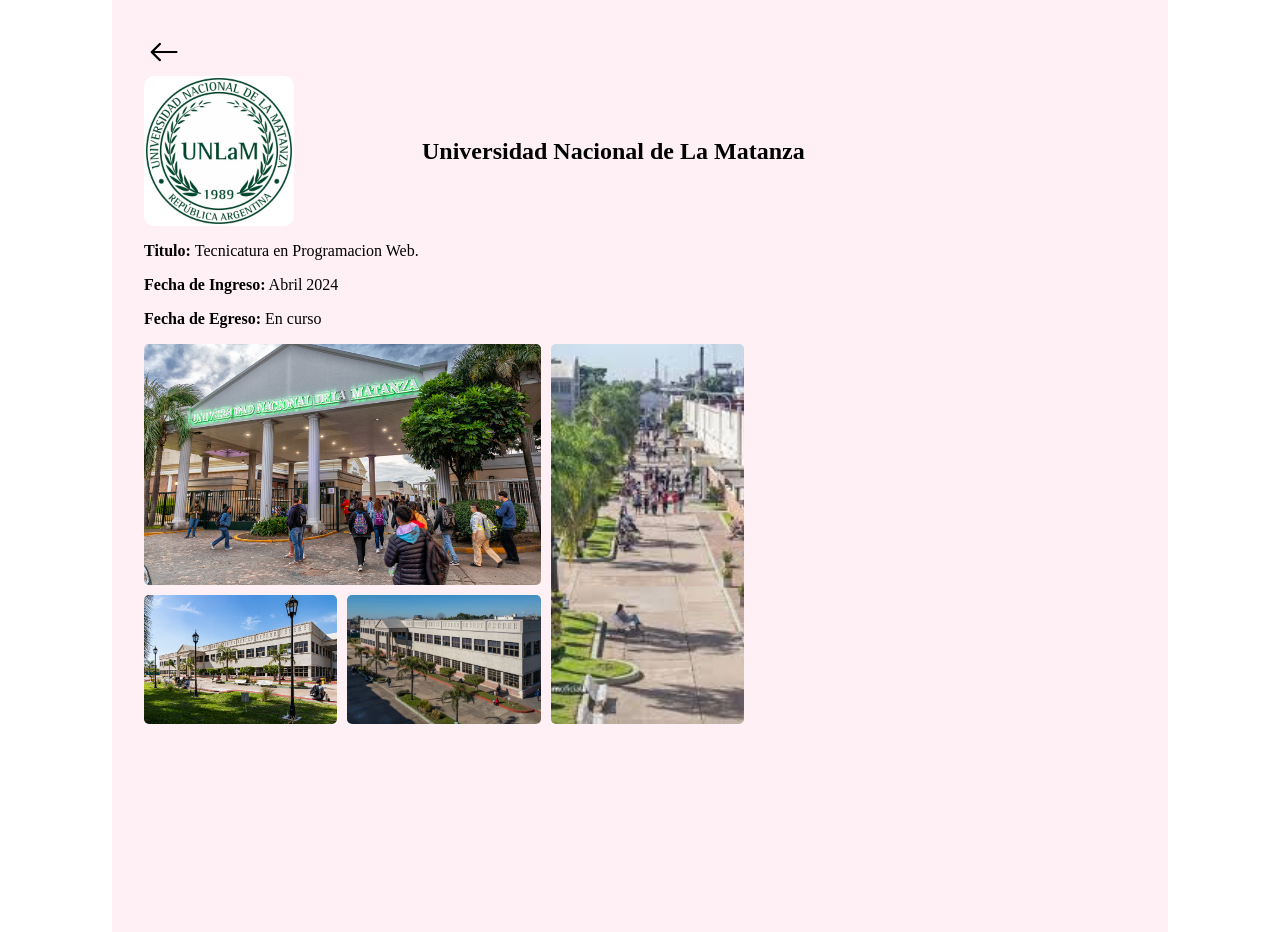
<file: ejercicio2/PrograWeb.html>
<!DOCTYPE html>
<html lang="en">
<head>
    <meta charset="UTF-8">
    <meta name="viewport" content="width=device-width, initial-scale=1.0">
    <link rel="stylesheet" href="assets/main.css">
    <title>Tecnicatura en Programacion Web</title>
</head>
<body>
    <div class="cambios-solicitados">
        <nav>
            <a href="index.html"><img src="assets/back-arrow.png" alt="Volver" width="40 rem"></a>
        </nav>
        <section class="datos-foto">
                <img src="assets/Unlam Logo.jpg" alt="HTD">
                <h1>Universidad Nacional de La Matanza</h1>
        </section>
        <section>
            <p><strong>Titulo: </strong> Tecnicatura en Programacion Web.</p>
        </section>
        <section>
            <p><strong>Fecha de Ingreso:</strong> Abril 2024</p>
            <p><strong>Fecha de Egreso:</strong> En curso</p>
        </section>
        <section>
            <div class="wrapper">
                <div class="box a"><img src="assets/UnlamFoto.png"></div>
                <div class="box b"><img src="assets/UnlamFoto3.png"></div>
                <div class="box c"><img src="assets/UnlamFoto1.png"></div>
                <div class="box d"><img src="assets/UnlamFoto2.png"></div>
            </div>
        </section>
    </div>
</body>
</html>
</file>
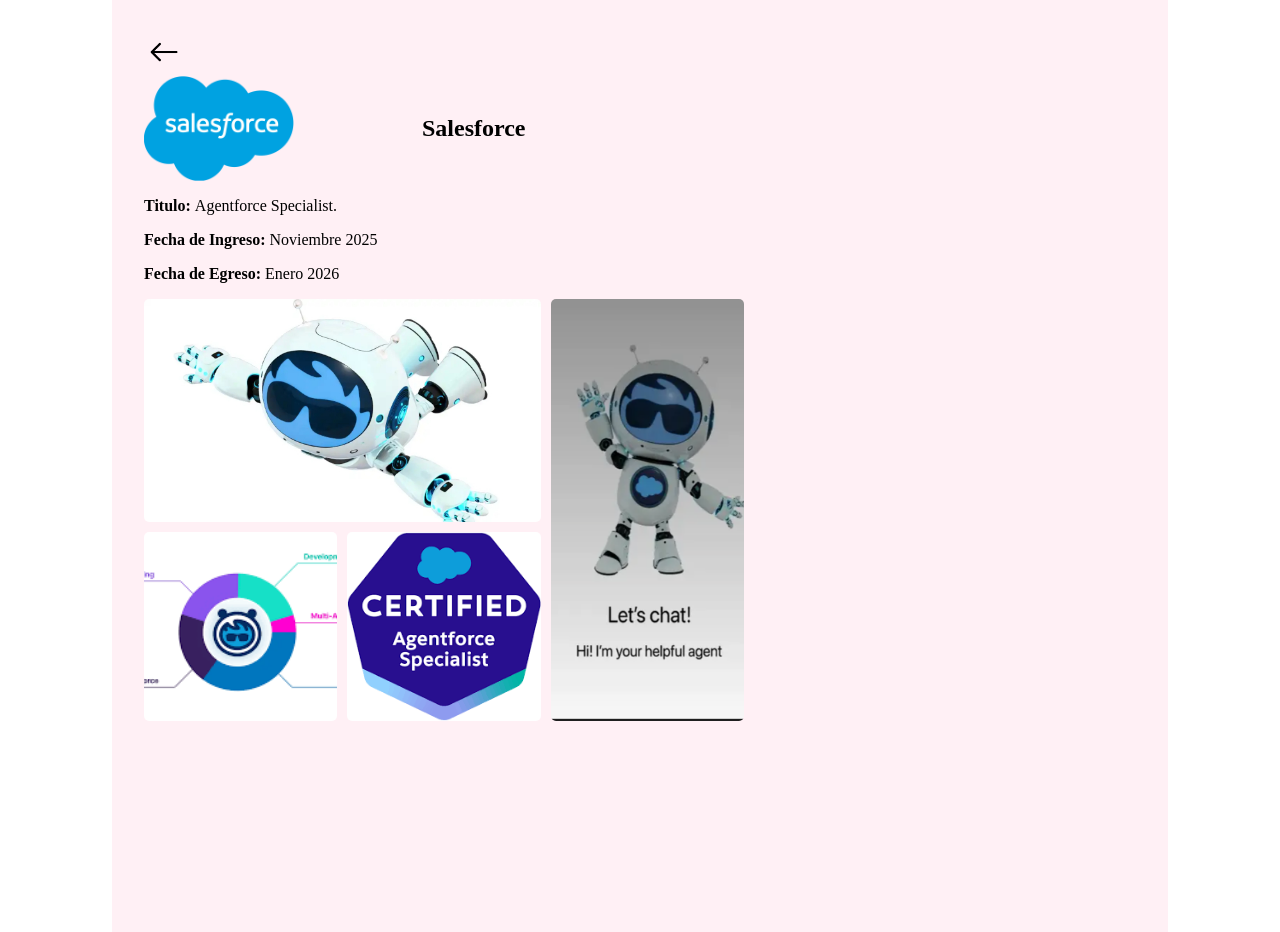
<file: ejercicio2/Salesforce.html>
<!DOCTYPE html>
<html lang="en">
<head>
    <meta charset="UTF-8">
    <meta name="viewport" content="width=device-width, initial-scale=1.0">
    <link rel="stylesheet" href="assets/main.css">
    <title>Certificacion Salesforce</title>
</head>
<body>
    <div class="cambios-solicitados">
        <nav>
            <a href="index.html"><img src="assets/back-arrow.png" alt="Volver" width="40 rem"></a>
        </nav>
        <section class="datos-foto">
                <img src="assets/Salesforce Logo.png" alt="HTD">
                <h1>Salesforce</h1>
        </section>
        <section>
            <p><strong>Titulo: </strong> Agentforce Specialist.</p>
        </section>
        <section>
            <p><strong>Fecha de Ingreso:</strong> Noviembre 2025</p>
            <p><strong>Fecha de Egreso:</strong> Enero 2026</p>
        </section>
        <section>
            <div class="wrapper">
                <div class="box a"><img src="assets/Agentforce3.png"></div>
                <div class="box b"><img src="assets/Agentforce4.png"></div>
                <div class="box c"><img src="assets/Agentforce1.png"></div>
                <div class="box d"><img src="assets/Agentforce2.png"></div>
            </div>
        </section>
    </div>
</body>
</html>
</file>
<file: assets/main.css>
.titulo{
    text-align: center;
}

.ejercicios{
    background-color: lavender;
    border: 0.2rem solid black;
    margin: 3.125rem;
    padding: 3.125rem;
}
</file>
<file: ejercicio2/assets/main.css>
body{
    margin: 0;
}
.cambios-solicitados {
  width: 80%;
  height: 100vh;
  margin: 0 auto;
  background-color:lavenderblush;
  padding-left: 2rem;
  padding-top: 2rem;
}

.datos-foto {
  display: flex;
  align-items: center;
  gap: 8rem;
}

.datos-foto img {
  max-width: 9.375rem;
  height: auto;
  border-radius: 0.625rem; 
}

.datos-foto p{
    margin: 0.5rem;
}

h3{
margin: 0;
margin-top: 4rem;
}

ul{
    margin: 0;
}
/* 16px = 1rem */

.wrapper{
  display: grid;
  grid-gap: 0.625rem;
  grid-template-columns: repeat(3, 1fr);
  max-width: 37.5rem;
}

.box {
  padding: 0;
  border-radius: 0.313rem;
  overflow: hidden;
}

.a{
  grid-column: 1/3;
  grid-row: 1;
}

.b{
  grid-column: 3;
  grid-row: 1/3;
}

.c{
  grid-column: 1;
  grid-row: 2;
}

.d{
  grid-column: 2;
  grid-row: 2;
}

.box img{
  width: 100%;
  height: 100%;
  object-fit: cover;
  display: block;
}
</file>
<file: entrenamiento1-ej1/assets/main.css>
body{
    margin: 0;
}
.cambios-solicitados {
  width: 80%;
  height: 100vh;
  margin: 0 auto;
  background-color:lavenderblush;
  padding-left: 2rem;
  padding-top: 2rem;
}

.datos-foto {
  display: flex;
  align-items: center;
  gap: 8rem;
}

.datos-foto img {
  max-width: 9.375rem;
  height: auto;
  border-radius: 0.625rem; 
}

.datos-foto p{
    margin: 0.5rem;
}

h3{
margin: 0;
margin-top: 4rem;
}

ul{
    margin: 0;
}
/* 16px = 1rem */

.wrapper{
  display: grid;
  grid-gap: 0.625rem;
  grid-template-columns: repeat(3, 1fr);
  max-width: 37.5rem;
}

.box {
  padding: 0;
  border-radius: 0.313rem;
  overflow: hidden;
}

.a{
  grid-column: 1/3;
  grid-row: 1;
}

.b{
  grid-column: 3;
  grid-row: 1/3;
}

.c{
  grid-column: 1;
  grid-row: 2;
}

.d{
  grid-column: 2;
  grid-row: 2;
}

.box img{
  width: 100%;
  height: 100%;
  object-fit: cover;
  display: block;
}
</file>
<file: entrenamiento1-ej2/assets/main.css>
body{
    margin: 0;
}
.cambios-solicitados {
  width: 80%;
  margin: 0 auto;
}

.main-header{
  display: flex;
  background-color: black;
  justify-content: center;
  color: white;
}

.main-header ul{
  display: flex;
  align-items: center;
  flex-direction: row;
}

.main-header ul li{
    list-style: none;
    color: white;
}

.main-header ul li a{
    font-weight: 700;
    letter-spacing: 0px;
    text-decoration: none;
    text-transform: uppercase;
    padding: 0.625rem;
    color: white;
}

.receta{
  border: 0.2rem solid black;
  border-radius: 2em 0;
  -moz-border-radius: 2em 0;
  padding-left: 3.125rem;
  padding-top: 1rem;
  padding-bottom: 1rem;
  padding-right: 3.125rem;
  margin-top: 3.125rem;
  margin-bottom: 3.125rem;
}

.receta h3{
  text-align: center;
  font-size: 1.3rem;
}

.receta img{
  display: block;
  margin: 0 auto;
  width: 80%;
  align-items: center;
  height: 15.625rem;
  object-fit: cover;
}

.formulario{
  background-color: rgb(232, 228, 228);
  padding: 3rem;
  border: 0.2rem solid black;
  margin: 3rem;
}

.linea-formulario{
  display: flex;
  align-items: center;
  margin-bottom: 1.5rem;
  width: 100%;
}

.linea-formulario label{
  width: 5rem;
  margin-right: 0.625rem;
}

.linea-formulario input:not(#mensaje){
  width: 15.625rem;
  padding: 0.4rem;
}

#mensaje{
  width: 25rem;
  height: 5rem;
  padding: 0.4rem;
}

.botones-formulario{
  display: flex;
  align-items: center;
  justify-content: center;
  gap: 1.5rem;
  margin-left: 5.625rem;
  margin-right: 41rem;
}

.botones-formulario button{
  width: 100%;
  padding: 0.625rem;
  cursor: pointer;
}

/* 16px = 1rem */
</file>
<file: entrenamiento1-ej3/assets/main.css>
body{
    margin: 0;
    min-height: 100vh;
}

html {
  scroll-behavior: smooth;
  scroll-padding-top: 6.25rem; 
}

.cambios-solicitados {
  width: 80%;
  margin: 0 auto;
  padding-top: 5rem;
}

.main-header{
  display: flex;
  background-color: black;
  justify-content: center;
  color: white;
  position: fixed;
  top: 0;
  width: 80%;  
}

.main-footer{
  display: flex;
  background-color: black;
  justify-content: center;
  color: white;
  width: 80%;
}

.main-header ul{
  display: flex;
  align-items: center;
  flex-direction: row;
}

.main-header ul li{
    list-style: none;
    color: white;
}

.main-header ul li a{
    font-weight: 700;
    letter-spacing: 0px;
    text-decoration: none;
    text-transform: uppercase;
    padding: 0.625rem;
    color: white;
}

.receta{
  border: 0.2rem solid black;
  -moz-border-radius: 2em 0;
  padding-left: 3.125rem;
  padding-top: 1rem;
  padding-bottom: 1rem;
  padding-right: 3.125rem;
  margin-top: 3.125rem;
  margin-bottom: 3.125rem;
}

.receta h3{
  text-align: left;
  font-size: 1.3rem;
}

.items-receta img {
  max-width: 3rem;
  border-radius: 0.625rem; 
}

.items-receta {
  display: flex;
  align-items: center;
  justify-content: space-between;
  gap: 1rem;
}

.landing-section {
    min-height: 100vh;
    width: 100%;
    display: flex;
    justify-content: left;
    align-items: left;    
    text-align: left;     
     
}

.indice {
    padding: 1rem; 
    margin-top: 5rem;  
}



/* 16px = 1rem */
</file>
<file: entrenamiento02/modelo1/styles.css>
*,
*::before,
*::after {
    box-sizing: border-box;
    margin: 0;
    padding: 0;
}

html,
body {
    width: 100%;
    height: 100%;
}

.grid {
    display: grid;
    width: 100%;
    height: 100%;
    grid-template-columns: repeat(4, 1fr);
    grid-template-rows: repeat(2, 1fr);
}

.celda {
    display: flex;
    align-items: center;
    justify-content: center;
    font-size: 2em;
    font-weight: 600;
    border: 0.05em solid rgba(0, 0, 0, 1);
}

.celda-1 {
    grid-column: 1 / 3;
    grid-row: 1;
    background-color: green;
}

.celda-2 {
    grid-column: 3 / 5;
    grid-row: 1;
    background-color: yellow;
}

.celda-3 {
    grid-column: 1 / 2;
    grid-row: 2;
    background-color: red;
}

.celda-4 {
    grid-column: 2 / 3;
    grid-row: 2;
    background-color: red;
}

.celda-5 {
    grid-column: 3 / 4;
    grid-row: 2;
    background-color: red;
}

.celda-6 {
    grid-column: 4 / 5;
    grid-row: 2;
    background-color: red;
}

@media (max-width: 48em) {
    .grid {
        grid-template-columns: repeat(2, 1fr);
        grid-template-rows: repeat(4, 1fr);
    }

    .celda {
        font-size: 1.5em;
    }

    .celda-1 {
        grid-column: 1 / 3;
        grid-row: 1;
        margin-bottom: 0.5em;
    }

    .celda-2 {
        grid-column: 1 / 3;
        grid-row: 2;
    }

    .celda-3 {
        grid-column: 1 / 2;
        grid-row: 3;
    }

    .celda-4 {
        grid-column: 2 / 3;
        grid-row: 3;
    }

    .celda-5 {
        grid-column: 1 / 2;
        grid-row: 4;
        background-color: blue;
    }

    .celda-6 {
        grid-column: 2 / 3;
        grid-row: 4;
        background-color: blue;
    }
}
</file>
